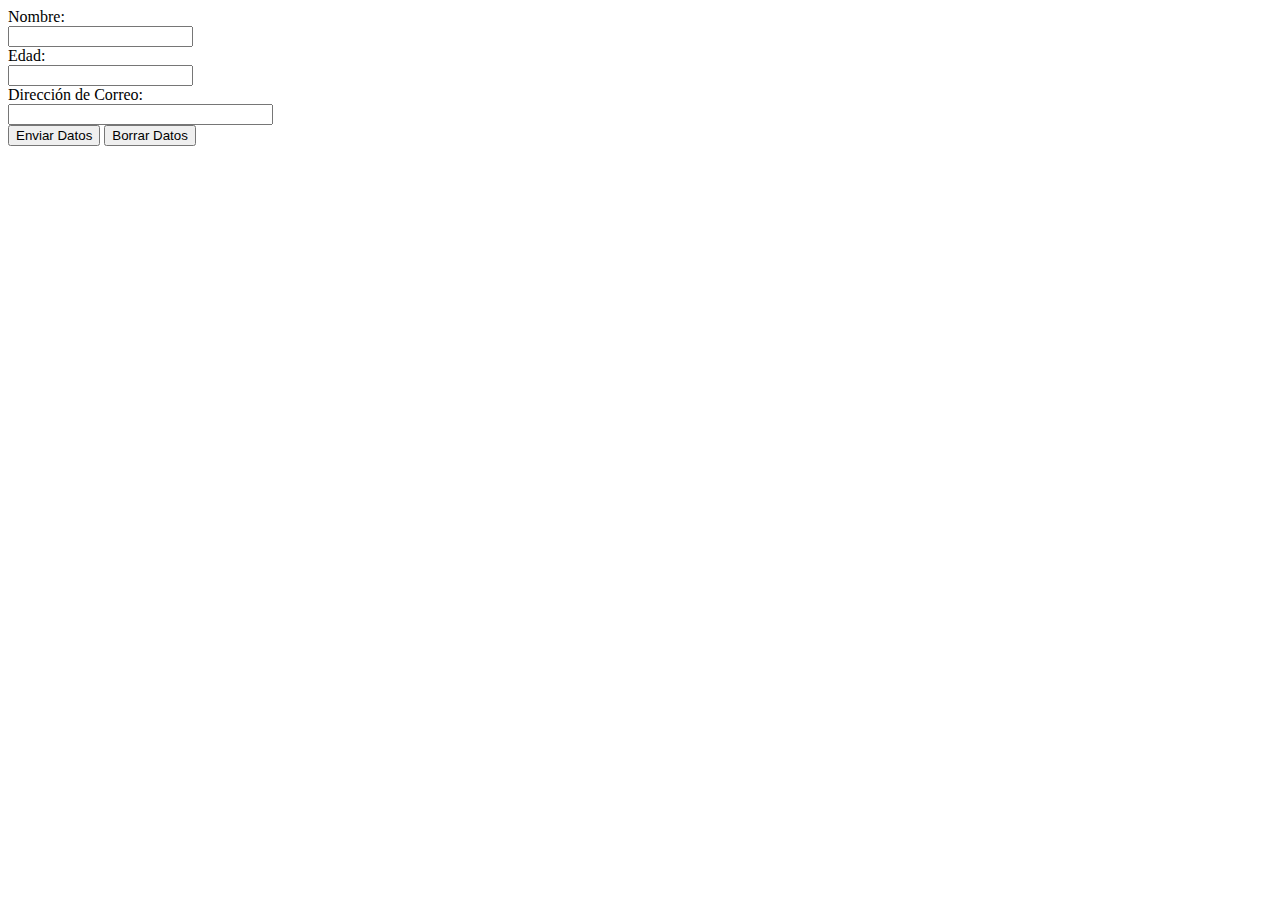
<file: 23.-Formularios/index.html>
<!DOCTYPE html>
<html lang="en">
<head>
    <meta charset="UTF-8">
    <meta http-equiv="X-UA-Compatible" content="IE=edge">
    <meta name="viewport" content="width=device-width, initial-scale=1.0">
    <title>Formulario</title>
    <script language="javascript" type="text/javascript" src="js/validarformulario.js" ></script>
</head>
<body>
    <form method="post" name="registro" onsubmit="return validar(this)" action="">
        <label>Nombre:</label>
        <br>
        <input type="text" id="nombre" name="nombre" size="20" >
        <br>
        <label>Edad:</label>
        <br>
        <input type="text" min="01" max="99" id="edad" name="edad" >
        <br>
        <label>Dirección de Correo:</label>
        <br>
        <input type="text" id="correo" name="correo" size="30">
        <br>
        <input type="submit" value="Enviar Datos" id="enviardatos" name="enviardatos">
        <input type="reset" value="Borrar Datos" id="borrar" name="borrar">
    </form>
</body>
</html>
</file>
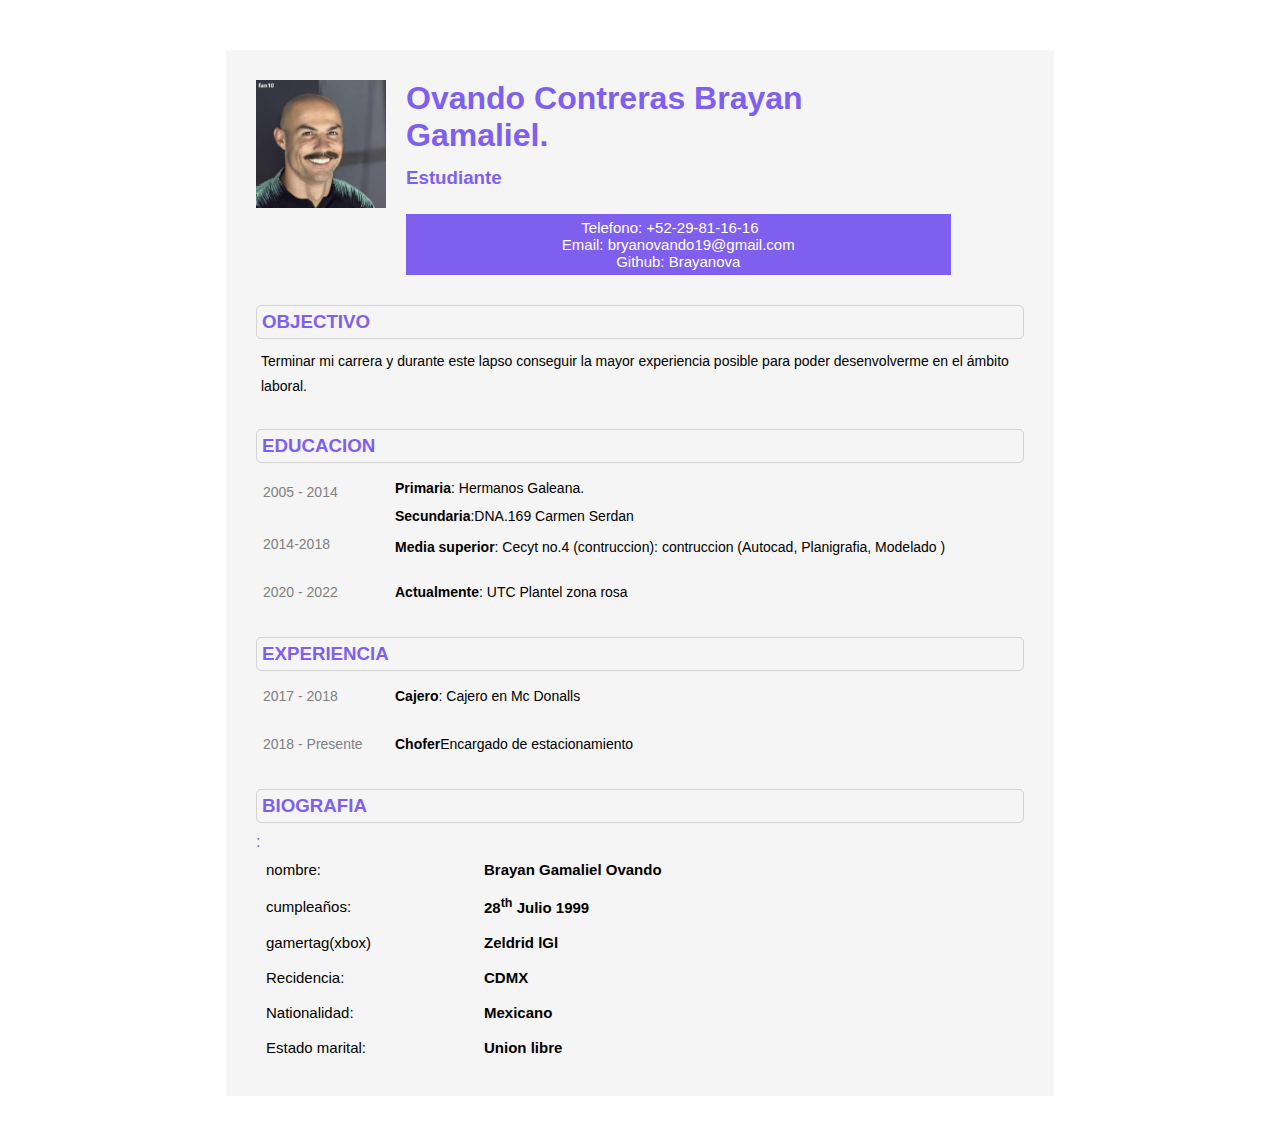
<file: 25_Curriculo/index.html>
<!DOCTYPE html>
<html lang="en">
<head>
    <meta charset="UTF-8">
    <title>Curriculo</title>
    <link rel="stylesheet" href="css/style.css">
</head>
<body>
   
<div id="pagina">
    <div class="foto-y-nombre">
        <img src="profile.png" class="foto" alt="foto de perfil">
        <div class="cuadro-de-contacto">
            <h1 class="nombre">Ovando Contreras Brayan Gamaliel.</h1> <style>roboto</style>
            <br>
            <h3 class="sub-titulo">Estudiante</h3>
            <p class="detalles-contacto">Telefono: +52-29-81-16-16 &nbsp;  &nbsp; <br> Email: bryanovando19@gmail.com <br>Github: Brayanova</p>
        </div>
    </div>
    <div id="objectivo">
        <h3>objectivo</h3>
        <p>
            Terminar mi carrera y durante este lapso conseguir la mayor experiencia posible para poder desenvolverme en el ámbito laboral. 
        </p>
    </div>
    <div id="educacion">
        <h3>educacion</h3>
        <table>
            <tr class="primaria">
                <td rowspan="2">2005 - 2014</td>
                <td><b>Primaria</b>: Hermanos Galeana.</td>
            </tr>
            <tr class="<primaria-secundaria">
                <td><b>Secundaria</b>:DNA.169 Carmen Serdan</td>
            </tr>
            
            <tr class="primaria">
                <td rowspan="2">2014-2018</td>
                <td><b>Media superior</b>: Cecyt no.4 (contruccion)</b>: contruccion (Autocad, Planigrafia, Modelado )</td>
            </tr>
                <td><b>
            </tr>
            
            <tr>
                <td style="width: 120px; color: gray;">2020 - 2022</td>
                <td><b>Actualmente</b>: UTC Plantel zona rosa</td>
            </tr>
        </table>
    </div>
    <div id="trabajo">
        <h3>experiencia</h3>
        <table>
            <tr class="trabajo-1">
                <td>2017 - 2018</td>
                <td><b>Cajero</b>: Cajero en Mc Donalls</td>
            </tr>
            <tr class="trabajo-2">
                <td>2018 - Presente</td>
                <td><b>Chofer</b>Encargado de estacionamiento</td>
            </tr>
 
        </table>
    </div>
    <div id="biografia">
        <h3>biografia</h3>
        <table>
            <tr>
                <td>nombre:</td>
                <td><b>Brayan Gamaliel Ovando</b></td>
            </tr>
            <tr>
                <td>cumpleaños:</td>
                <td><b>28<sup>th</sup> Julio 1999</b></td>
            </tr>
            <tr>
                <td>gamertag(xbox)</td>:</td>
                <td><b>Zeldrid lGl</b></td>
            </tr>
            <tr>
                <td>Recidencia:</td>
                <td><b>CDMX</b></td>
            </tr>
            <tr>
                <td>Nationalidad:</td>
                <td><b>Mexicano</b></td>
            </tr>
            <tr>
                <td>Estado marital:</td>
                <td><b>Union libre</b></td>
            </tr>
        </table>
    </div>
</div>

</body>
</html>
</file>
<file: 25_Curriculo/css/style.css>
* {margin: 0;padding: 0;}

body{font-family: 'Brayan', sans-serif;}

#pagina {
    min-height: 200px;
    width: 60%;
    min-width: 600px;
    background: whitesmoke;
    margin: 50px auto;
    padding: 30px;
    color: #7f60ee;
}

.foto-y-nombre {
    
} 

.foto {
    width: 15%;
    min-width: 130px;
    float: left;
    margin-right: 20px;
}

.cuadro-de-contacto {
    width: 70.9%;
    display: inline-block;
}

.nombre {
    margin-bottom: -5px;
}
.sub-titulo {
    display: inline-block;
}

.detalles-contacto {
    background: #7f60ee;
    color: white;
    text-align: center;
    margin: auto;
    margin-top: 25px;
    padding: 5px;
    font-size: 15px;
}

#objectivo {

}

#objectivo h3 {
    border: 1px solid #d3d3d3;
    text-transform: uppercase;
    padding: 5px;
    border-radius: 5px;
    margin: 30px 0 10px;
}

#objectivo p {
    padding: 0 5px;
    line-height: 25px;
    font-size: 14px;
    color: #000;
}

#educacion h3 {
    border: 1px solid #d3d3d3;
    text-transform: uppercase;
    padding: 5px;
    border-radius: 5px;
    margin: 30px 0 10px;
}

#educacion table td {
    padding: 5px;
    font-size: 14px;
    color: #000;
}

#educacion table tr.primaria td:first-child {
    width: 120px;
    color: gray;
    padding-bottom: 25px;
}

#educacion table tr.primaria-secundaria td:first-child {
    padding-bottom: 25px;
}

#trabajo h3 {
    border: 1px solid #d3d3d3;
    text-transform: uppercase;
    padding: 5px;
    border-radius: 5px;
    margin: 30px 0 10px;
}

#trabajo table td {
    padding: 5px;
    font-size: 14px;
    color: #000;
}

#trabajo table tr.trabajo-1 td:first-child {
    width: 120px;
    color: gray;
    padding-bottom: 25px;
}

#trabajo table tr.trabajo-1 td {
    padding-bottom: 25px;
}

#trabajo table tr.trabajo-2 td:first-child {
    width: 120px;
    color: gray;
}

#biografia h3 {
    border: 1px solid #d3d3d3;
    text-transform: uppercase;
    padding: 5px;
    border-radius: 5px;
    margin: 30px 0 10px;
}

#biografia table td {
    padding: 8px;
    font-size: 15px;
    color: #000;
}

#biografia table tr td:first-child {
    width: 200px;
}

#biografia table tr td:nth-child(2) {
    width: 300px;
}
</file>
